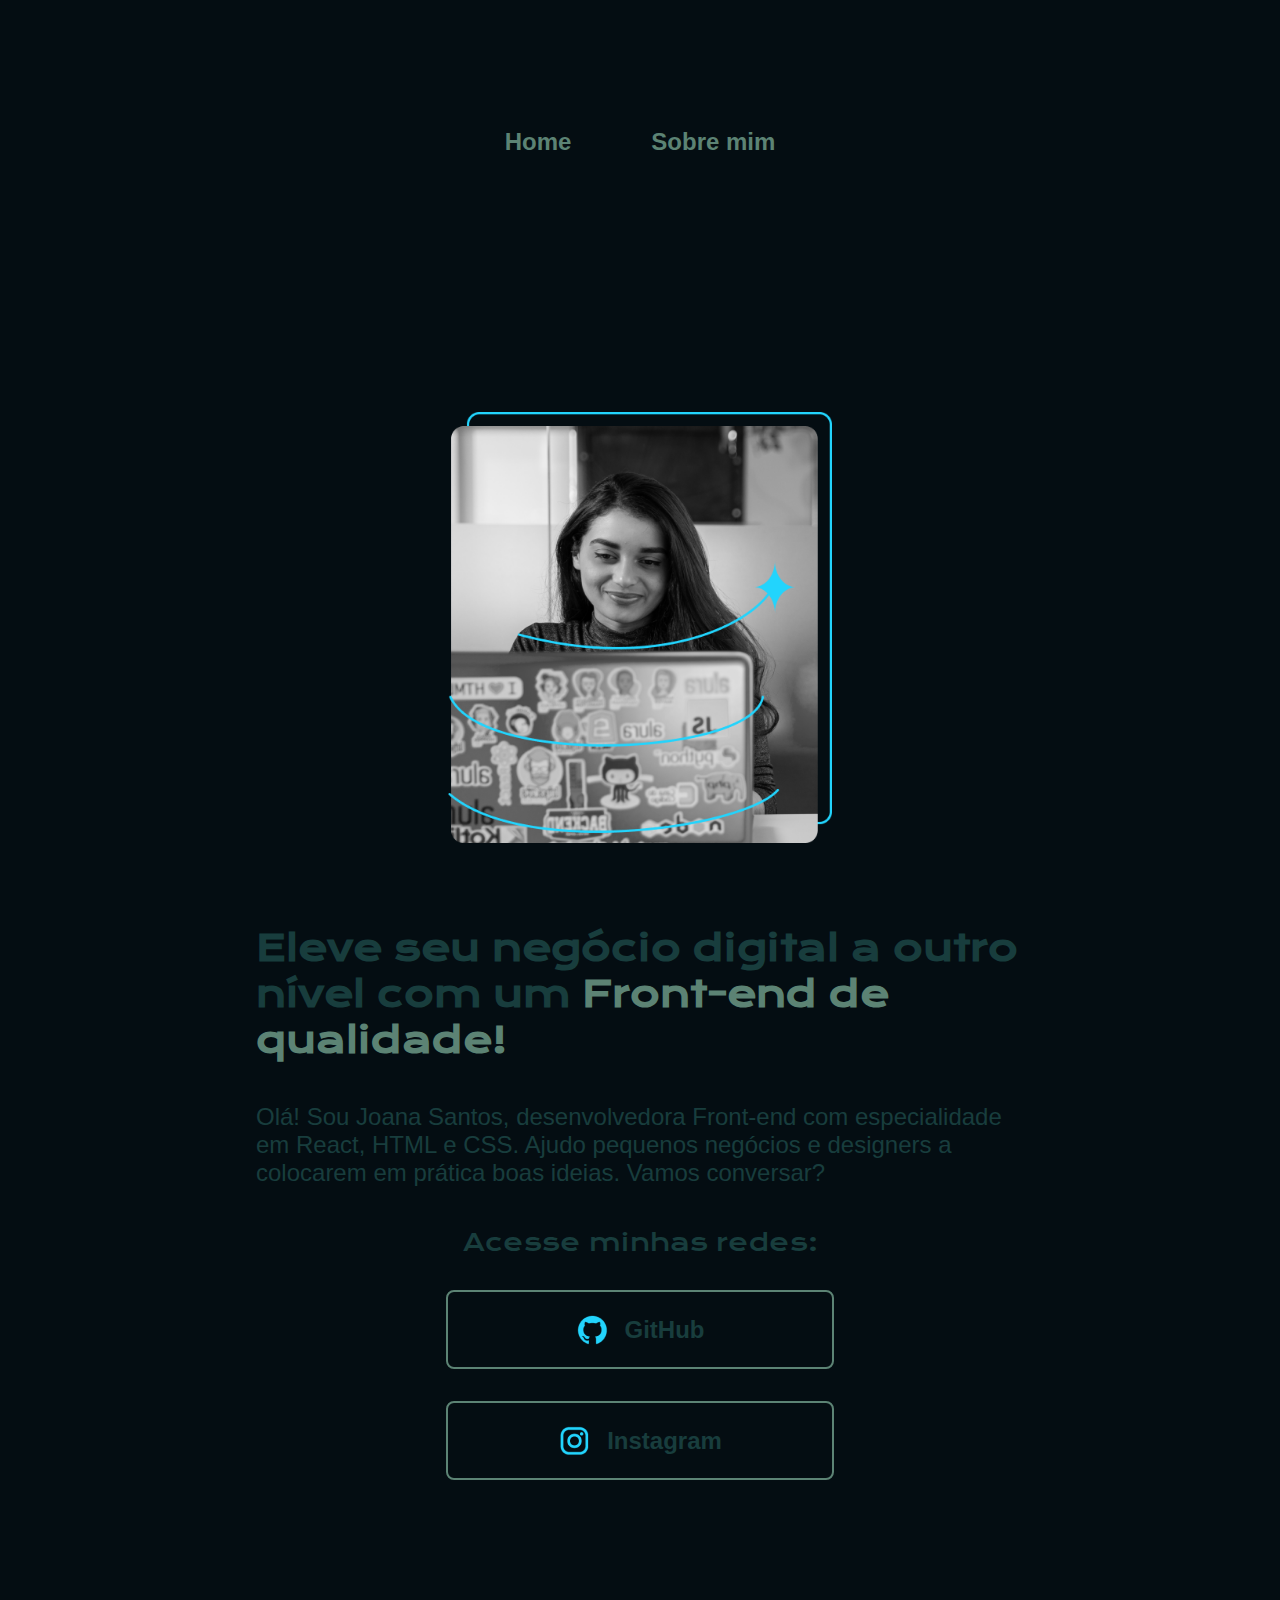
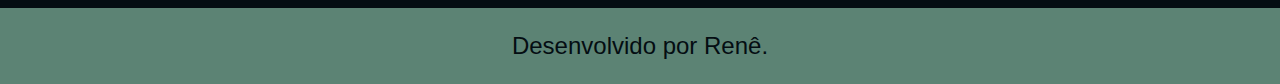
<file: index.html>
<!DOCTYPE html>
<html lang="pt-br">
<head>
    <meta charset="UTF-8">
    <meta name="viewport" content="width=device-width, initial-scale=1.0">
    <title>Projeto</title>
    <link rel="stylesheet" href="/styles/style.css">
</head>
<body>
    <header class="cabecalho">
        <nav class="cabecalho__menu">
            <a class="cabecalho__menu__link" href="index.html">Home</a>
            <a class="cabecalho__menu__link" href="about.html">Sobre mim</a>
        </nav>
    </header>
    <main class="apresentacao">
        <section class="apresentacao__conteudo">
            <h1 class="apresentacao__conteudo__titulo">Eleve seu negócio digital a outro nível com um <strong class="titulo-destaque">Front-end de qualidade!</strong></h1>
            <p class="apresentacao__conteudo__texto">Olá! Sou Joana Santos, desenvolvedora Front-end com especialidade em React, HTML e CSS. Ajudo pequenos negócios e designers a colocarem em prática boas ideias. Vamos conversar?</p>
            <div class="apresentacao__links">
                <h2 class="apresentacao__links__subtitulo">Acesse minhas redes:</h2>
                <a class="apresentacao__links__navegacao"href="https://github.com/ReneFerreira-Dev">
                    <img src="/assets/github.png" alt="Icone github">
                    GitHub
                </a>
                <a class="apresentacao__links__navegacao"href="https://www.instagram.com/renatamonteiro.adv/">
                    <img src="/assets/instagram.png" alt="Icone Instagram">
                    Instagram
                </a>
            
            </div>
        </section>
        <img class="apresentacao__imagem" src="/assets/Imagem.png" alt="Imagem de capa">
    </main>
    <footer class="rodape">
        <p>Desenvolvido por Renê.</p>
    </footer>
    
</body>
</html>
</file>
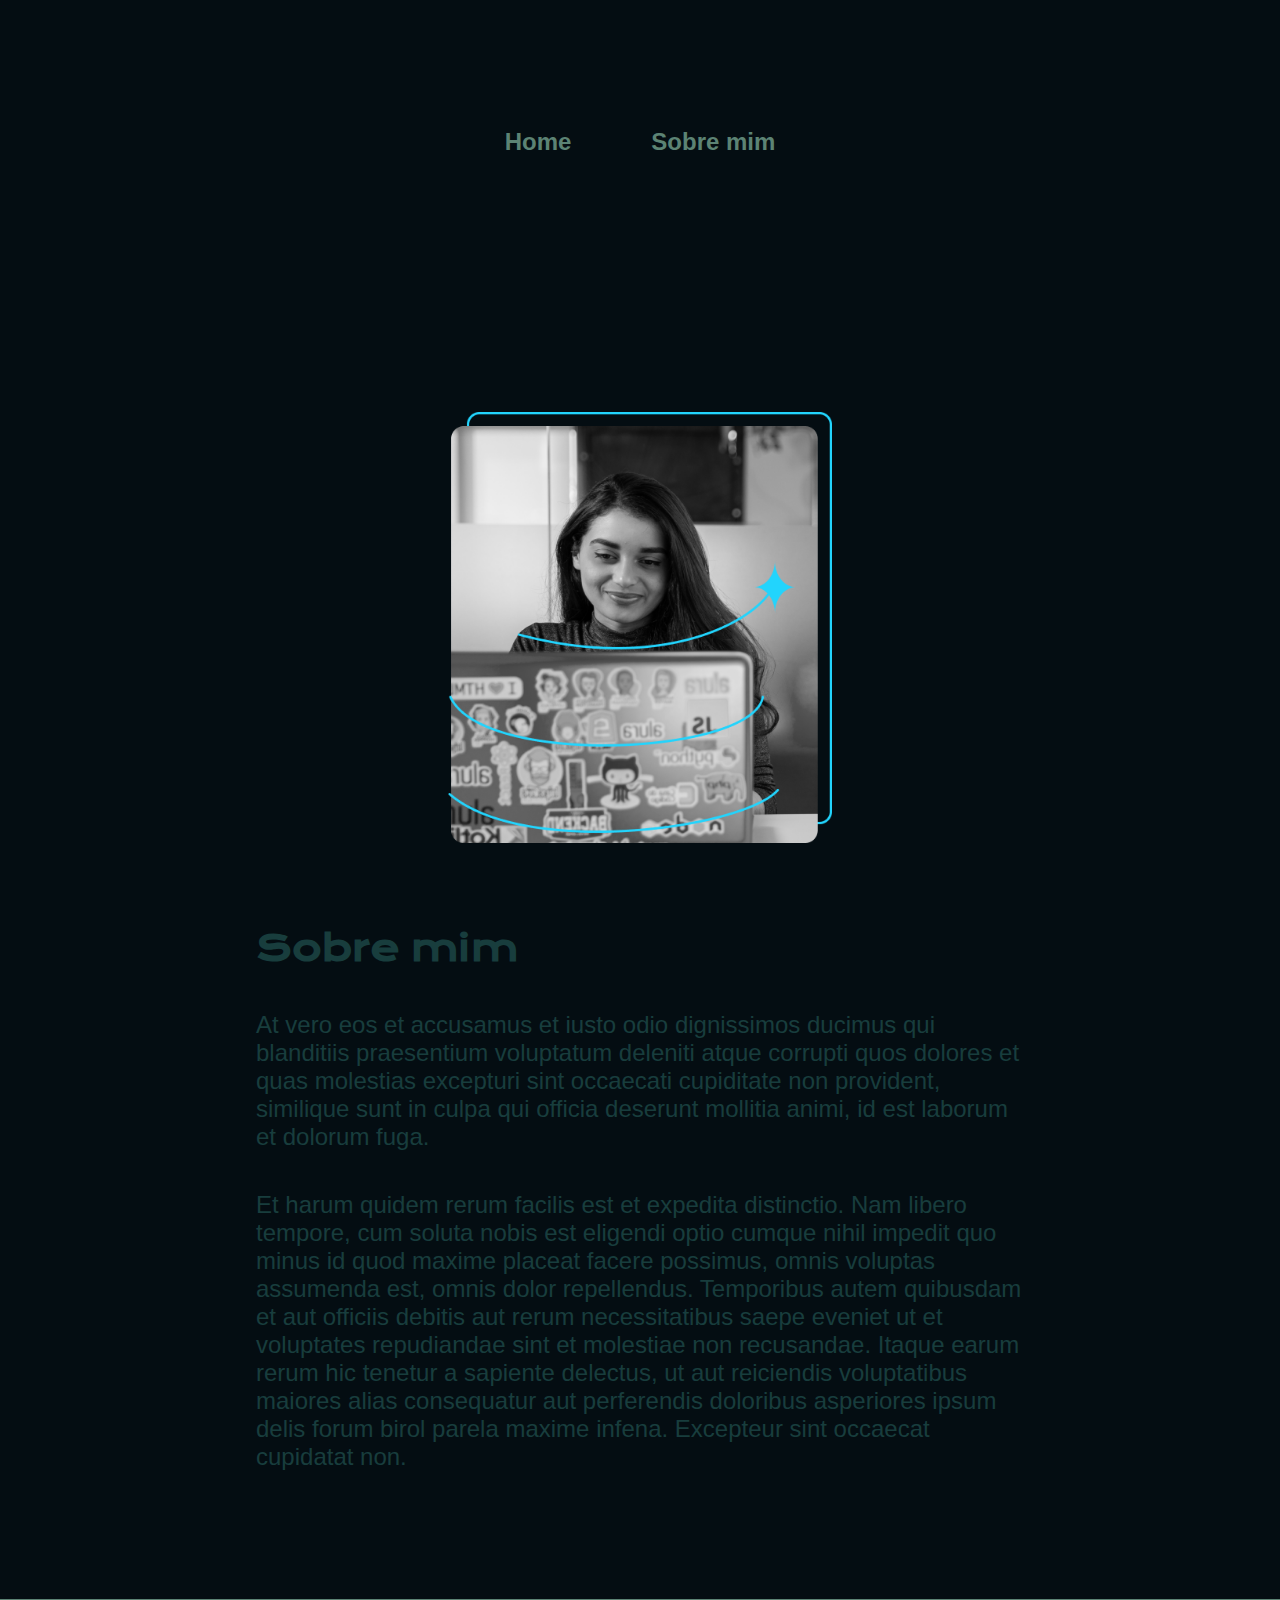
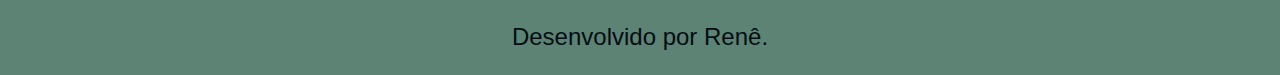
<file: about.html>
<!DOCTYPE html>
<html lang="pt-br">
<head>
    <meta charset="UTF-8">
    <meta name="viewport" content="width=device-width, initial-scale=1.0">
    <title>Sobre mim</title>
    <link rel="stylesheet" href="/styles/style.css">
</head>
<body>
    <header class="cabecalho">
        <nav class="cabecalho__menu">
            <a class="cabecalho__menu__link" href="index.html">Home</a>
            <a class="cabecalho__menu__link" href="about.html">Sobre mim</a>
        </nav>
    </header>

    <main class="apresentacao">
        <section class="apresentacao__conteudo">
            <h1 class="apresentacao__conteudo__titulo">Sobre mim</h1>
        
            <p class="apresentacao__conteudo__texto">At vero eos et accusamus et iusto odio dignissimos ducimus qui blanditiis praesentium voluptatum deleniti atque corrupti quos dolores et quas molestias excepturi sint occaecati cupiditate non provident, similique sunt in culpa qui officia deserunt mollitia animi, id est laborum et dolorum fuga.</p>
            <p class="apresentacao__conteudo__texto">Et harum quidem rerum facilis est et expedita distinctio. Nam libero tempore, cum soluta nobis est eligendi optio cumque nihil impedit quo minus id quod maxime placeat facere possimus, omnis voluptas assumenda est, omnis dolor repellendus. Temporibus autem quibusdam et aut officiis debitis aut rerum necessitatibus saepe eveniet ut et voluptates repudiandae sint et molestiae non recusandae. Itaque earum rerum hic tenetur a sapiente delectus, ut aut reiciendis voluptatibus maiores alias consequatur aut perferendis doloribus asperiores ipsum delis forum birol parela maxime infena. Excepteur sint occaecat cupidatat non.</p>
        </section>
        <img class="apresentacao__imagem" src="/assets/Imagem.png" alt="Imagem de capa">
    </main>

    <footer class="rodape">
        <p>Desenvolvido por Renê.</p>
    </footer>

</html>
</file>
<file: styles/style.css>
@import url('https://fonts.googleapis.com/css2?family=Krona+One&family=Montserrat:ital,wght@0,100..900;1,100..900&display=swap');
@import url('https://fonts.googleapis.com/css2?family=Montserrat:ital,wght@0,600;1,600&display=swap');

:root {
    --cor-primaria:#040D12;
    --cor-secundaria:#183D3D;
    --cor-tercearia:#5C8374;
    --cor-hover: #93B1A6;

    --fonte-primaria: "Krona One", serif;
    --fonte-secundaria: 'Monteserrat', sans-serif;

}

* {
    margin: 0;
    padding: 0;
}

body {
    height: 100vh;
    box-sizing: border-box;
    background-color:var(--cor-primaria);
    color:var(--cor-secundaria);
    
}

.cabecalho {
    padding: 2% 0% 0% 15%;

}

.cabecalho__menu{
    display: flex;
    gap: 80px;

}


.cabecalho__menu__link{
    font-family: var(--fonte-secundaria);
    font-size: 1.5rem;
    font-weight: 600;
    color:var(--cor-tercearia);
    text-decoration: none;
    
}

.apresentacao {
    gap: 82px;
    margin: 5% 15%;
    display: flex;
    align-items: center;
    justify-content: space-between;
}

.apresentacao__conteudo {
    width: 50%;
    display: flex;
    flex-direction: column;
    gap: 40px;
}

.titulo-destaque {
    color:var(--cor-tercearia);
}

.apresentacao__conteudo__titulo {
    font-size: 2.25rem;
    font-family: var(--fonte-primaria);
}

.apresentacao__conteudo__texto {
    font-size: 1.5rem;
    font-family: var(--fonte-secundaria);
  
}

.apresentacao__links {
    display: flex;
    flex-direction: column;
    justify-content: space-between;
    align-items: center;
    gap: 32px;
}

.apresentacao__links__subtitulo{
    font-family: var(--fonte-primaria);
    font-weight: 400;
    font-size: 1.5rem;
}

.apresentacao__links__navegacao {
    display: flex;
    justify-content: center;
    gap: 16px;
    align-items: center;
    border: 2px solid var(--cor-tercearia);
    background-color: var(--cor-primaria);
    width: 50%;
    text-align: center;
    border-radius: 8px;
    font-size: 1.5rem;
    font-weight: 600;
    padding: 21.5px 0;
    text-decoration: none;
    color: var(--cor-secundaria);
    font-family: var(--fonte-secundaria);

}

.apresentacao__links__link:hover {
    background-color:var(--cor-hover);
}

.apresentacao__imagem{
    width: 50%;
}

.rodape {
    padding: 24px;
    color: var(--cor-primaria);
    background-color: var(--cor-tercearia);
    text-align: center;
    font-family:var(--fonte-secundaria);
    font-size: 1.5rem;
    font-weight: 400;
}

@media (max-width: 1395px) {
    .cabecalho{
        padding: 10%;
    }

    .cabecalho__menu{
        justify-content: center;
    }

    .apresentacao{
        flex-direction: column-reverse;
        padding: 5%;
    }

    .apresentacao__conteudo{
        width: auto;
    }
}
</file>
